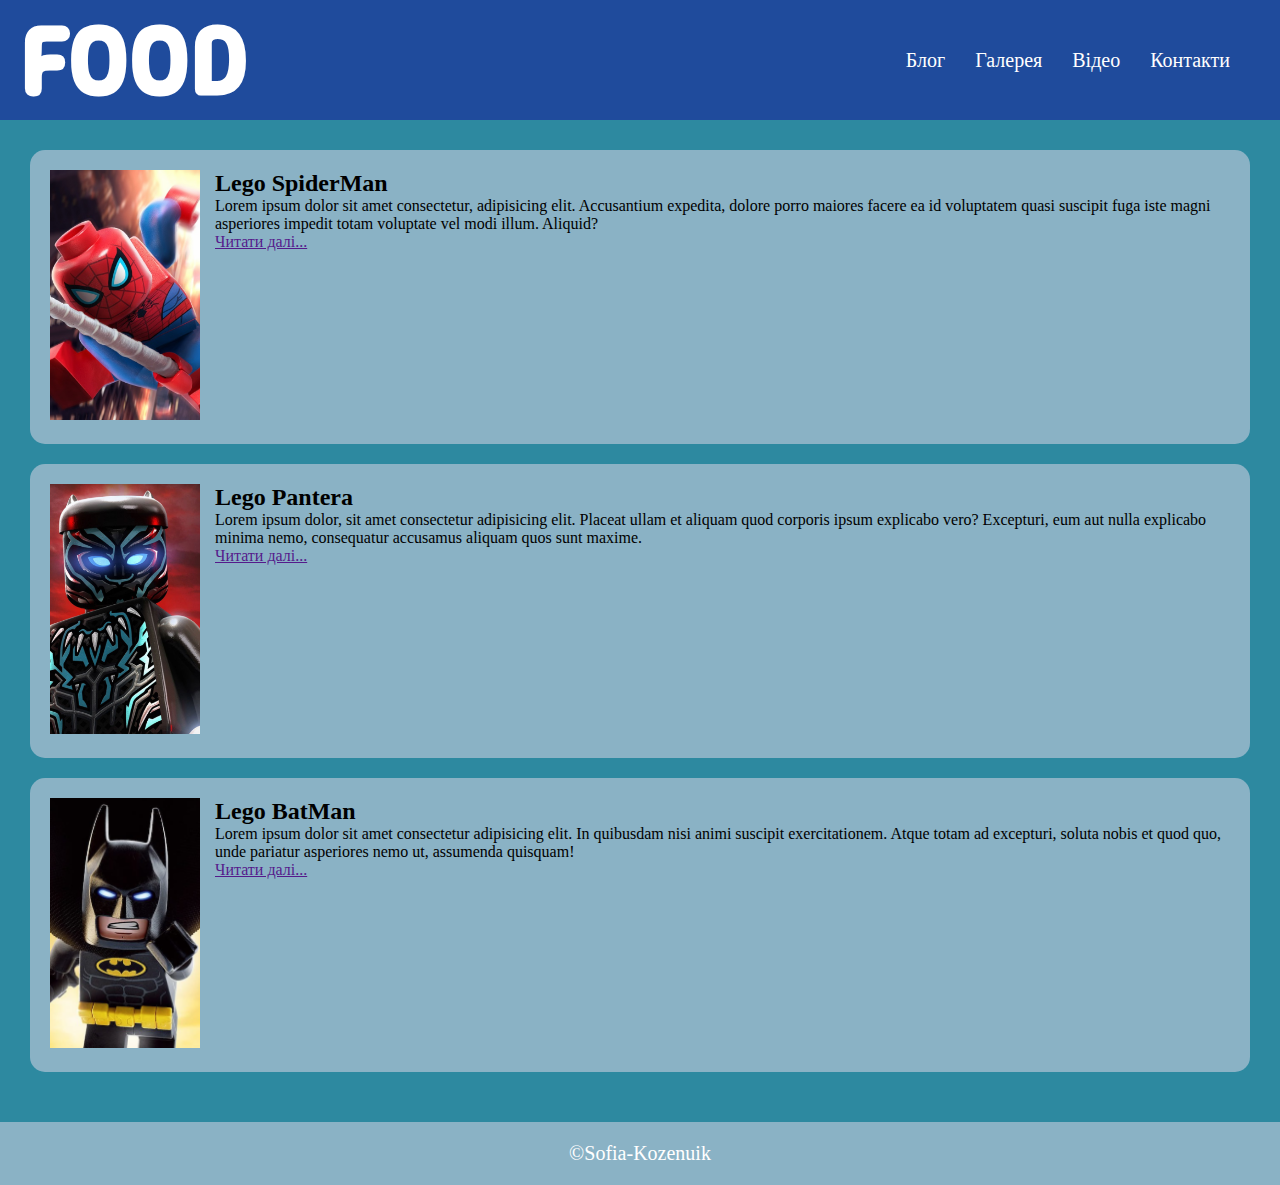
<file: index.html>
<!DOCTYPE html>
<html lang="en">
<head>
    <meta charset="UTF-8">
    <meta http-equiv="X-UA-Compatible" content="IE=edge">
    <meta name="viewport" content="width=device-width, initial-scale=1.0">
    <title>Lego головна сторінка</title>
    <link rel="shortcut icon" href="favicon.ico" type="image/x-icon">
    <link rel="stylesheet" href="style.css">
</head>
<body>
    <div class="header">
  <div class="logo">
    <h1>FOOD</h1>
  </div>
  
  <div class="menu"> 
<ul>
    <li>
        <a href="index.html">
            Блог
        </a>
    </li>
    <li>
        <a href="gallery.html">
            Галерея
        </a>
    </li>
    <li>
        <a href="video.html">
            Відео
        </a>
    </li>
    <li>
        <a href="contacts.html">
            Контакти
        </a>
    </li>

</ul>

  </div>

    </div>
    </div>
    <div class="main">
    <div class="post">
<div class="pic"> 
    <img src="img01.png"alt="">
</div>
<div class="text">
    <h2>
        Lego SpiderMan
    </h2>
<p>
    Lorem ipsum dolor sit amet consectetur, adipisicing elit. Accusantium expedita,
    dolore porro maiores facere ea id voluptatem quasi suscipit fuga iste magni
    asperiores impedit totam voluptate vel modi illum. Aliquid?

</p>
<a href="">
    Читати далі...
</a>
</div>
    </div>
    
    <div class="post">
        <div class="pic"> 
            <img src="img03.png"alt="">
        </div>
        <div class="text">
            <h2>
                Lego Pantera
            </h2>
        <p>
        Lorem ipsum dolor, sit amet consectetur adipisicing elit. Placeat ullam et aliquam quod corporis 
        ipsum explicabo vero? Excepturi, eum aut nulla explicabo minima nemo,
         consequatur accusamus aliquam quos sunt maxime.
        </p>
        <a href="">
            Читати далі...
        </a>
        </div>
            </div>
            <div class="post">
                <div class="pic"> 
                    <img src="img02.png"alt="">
                </div>
                <div class="text">
                    <h2>
                        Lego BatMan
                    </h2>
                <p>
                    Lorem ipsum dolor sit amet consectetur adipisicing elit.
                     In quibusdam nisi animi suscipit exercitationem. Atque totam ad excepturi,
                     soluta nobis et quod quo, unde pariatur asperiores nemo ut, assumenda quisquam!
                
                </p>
                <a href="">
                    Читати далі...
                </a>
                </div>
                    </div>
                            
    </div>

    <div class="footer">
        <p>
            &copy;Sofia-Kozenuik
        </p>
    </div>

</body>
</html>
</file>
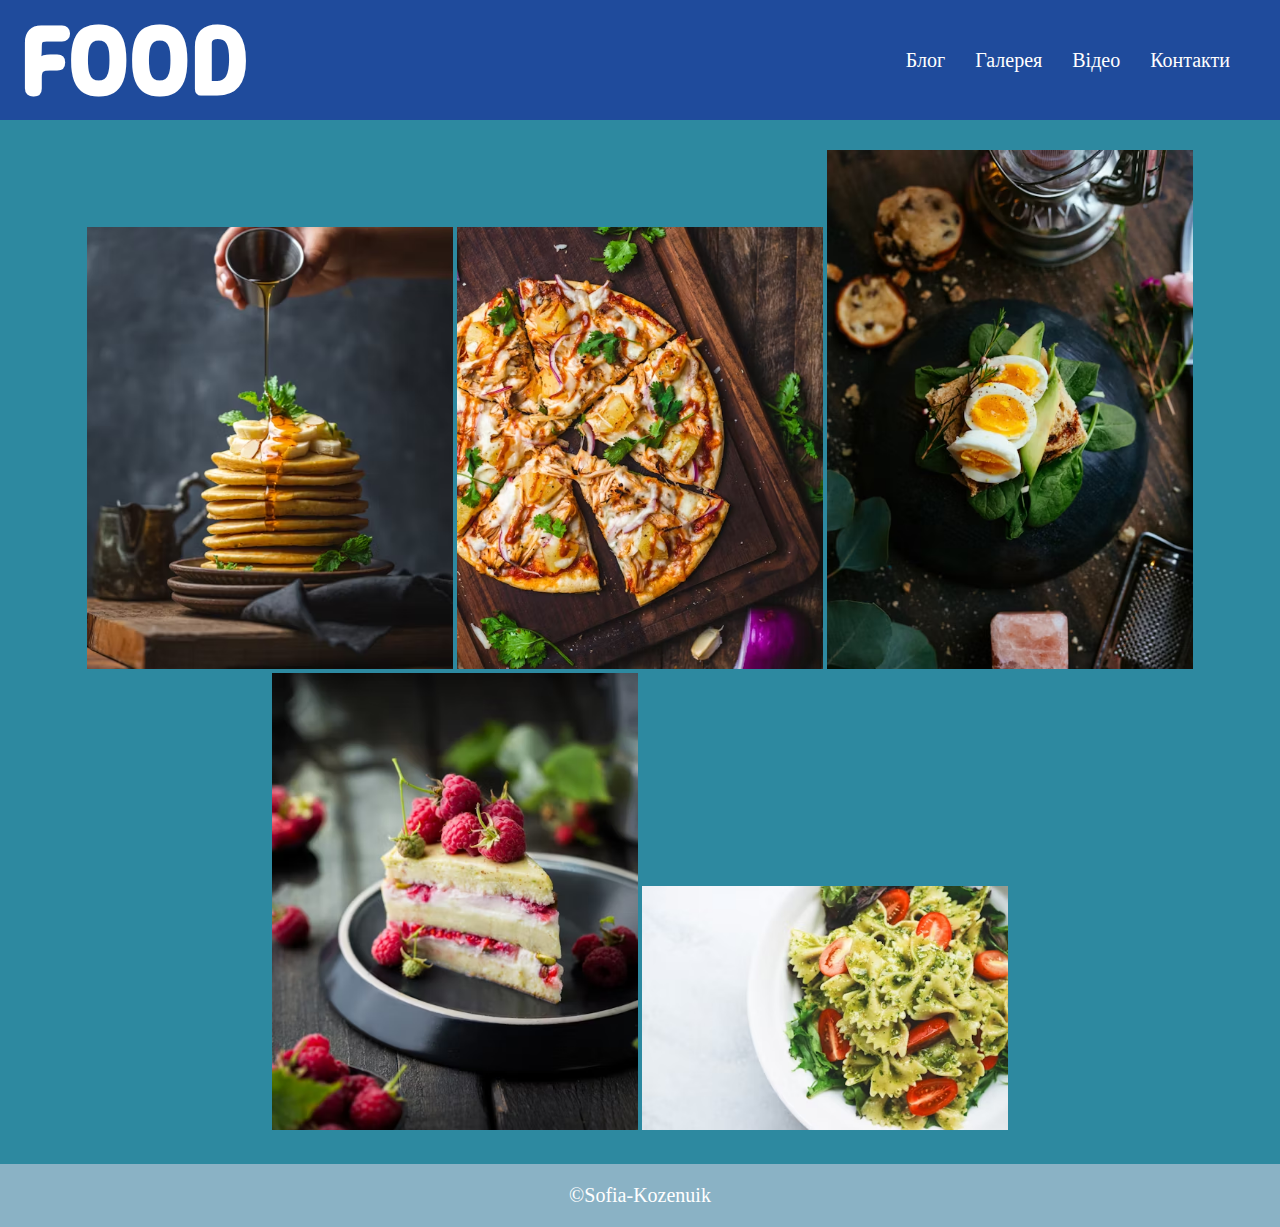
<file: gallery.html>
<!DOCTYPE html>
<html lang="en">
<head>
    <meta charset="UTF-8">
    <meta http-equiv="X-UA-Compatible" content="IE=edge">
    <meta name="viewport" content="width=device-width, initial-scale=1.0">
    <title>Lego головна сторінка</title>
    <link rel="shortcut icon" href="favicon.ico" type="image/x-icon">
    <link rel="stylesheet" href="style.css">
</head>
<body>
    <div class="header">
  <div class="logo">
    <h1>FOOD</h1>
  </div>
  
  <div class="menu"> 
<ul>
    <li>
        <a href="index.html">
            Блог
        </a>
    </li>
    <li>
        <a href="gallery.html">
            Галерея
        </a>
    </li>
    <li>
        <a href="video.html">
            Відео
        </a>
    </li>
    <li>
        <a href="contacts.html">
            Контакти
        </a>
    </li>

</ul>

  </div>

    </div>
    </div >
    <div class="main gallery">
       <img src="блінчікі.avif">
       <img src="піца,.avif">
       <img src="салатік.avif">
       <img src="тортік.avif">
       <img src="паста.avif">
       

    </div>

    <div class="footer">
        <p>
            &copy;Sofia-Kozenuik
        </p>
    </div>

</body>
</html>
</file>
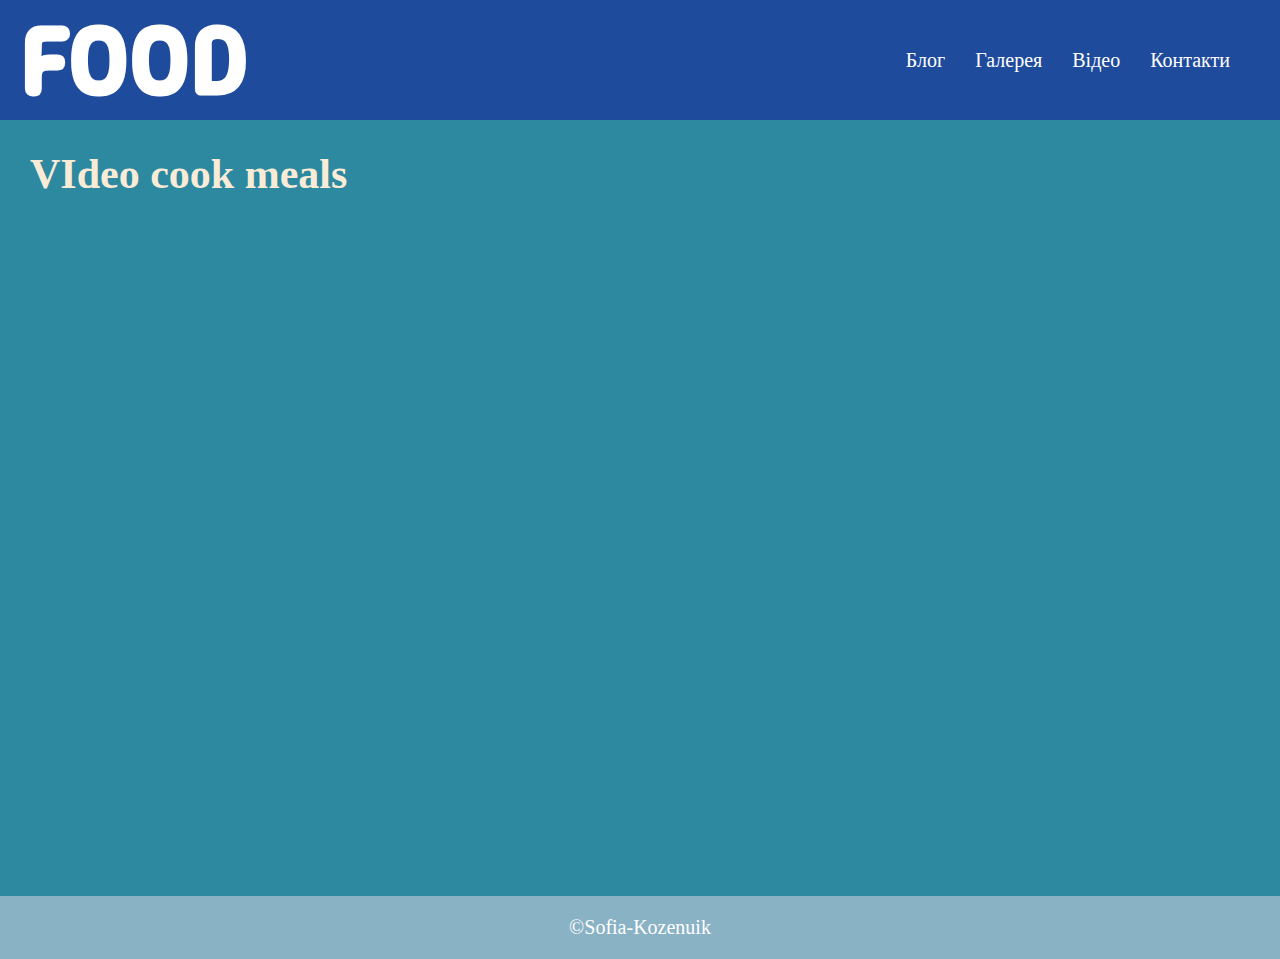
<file: Video.html>
<!DOCTYPE html>
<html lang="en">
<head>
    <meta charset="UTF-8">
    <meta http-equiv="X-UA-Compatible" content="IE=edge">
    <meta name="viewport" content="width=device-width, initial-scale=1.0">
    <title>Lego головна сторінка</title>
    <link rel="shortcut icon" href="favicon.ico" type="image/x-icon">
    <link rel="stylesheet" href="style.css">
</head>
<body>
    <div class="header">
  <div class="logo">
    <h1>FOOD</h1>
  </div>
  
  <div class="menu"> 
<ul>
    <li>
        <a href="index.html">
            Блог
        </a>
    </li>
    <li>
        <a href="gallery.html">
            Галерея
        </a>
    </li>
    <li>
        <a href="video.html">
            Відео
        </a>
    </li>
    <li>
        <a href="contacts.html">
            Контакти
        </a>
    </li>

</ul>

  </div>

    </div>
    </div >
    <div class="main Video">
        <h2 class="textvideo">
            VIdeo cook meals
        </h2>
        
        <iframe width="560" height="315" src="https://www.youtube.com/embed/yh3Zx25q16I?si=IgVo1be4gonPfhFc" 
        title="YouTube video player"
         frameborder="0" allow="accelerometer; autoplay; clipboard-write; encrypted-media;
         gyroscope; picture-in-picture; web-share" referrerpolicy="strict-origin-when-cross-origin"
          allowfullscreen></iframe>

          <iframe width="560" height="315" src="https://www.youtube.com/embed/p1CNTbxxlEs?si=lvHy9dbPJRdqSxIH"
           title="YouTube video player" frameborder="0" allow="accelerometer; autoplay; clipboard-write;
            encrypted-media; gyroscope; picture-in-picture;
           web-share" referrerpolicy="strict-origin-when-cross-origin" allowfullscreen></iframe>

           <iframe width="560" height="315" src="https://www.youtube.com/embed/AnRTfDSwKBQ?si=P4iu8Dzd4qknYKDR"
            title="YouTube video player" frameborder="0" allow="accelerometer; autoplay; clipboard-write;
             encrypted-media; gyroscope; picture-in-picture; web-share" 
           referrerpolicy="strict-origin-when-cross-origin" allowfullscreen></iframe>

           <iframe width="560" height="315" src="https://www.youtube.com/embed/VYBA-M361gI?si=Rsl6ilW0EI7wxZJP"
            title="YouTube video player" frameborder="0" allow="accelerometer; autoplay; clipboard-write;
             encrypted-media; gyroscope; picture-in-picture; web-share"
            referrerpolicy="strict-origin-when-cross-origin" allowfullscreen></iframe>
    </div>

    <div class="footer">
        <p>
            &copy;Sofia-Kozenuik
        </p>
    </div>

</body>
</html>
</file>
<file: style.css>
@import url('https://fonts.googleapis.com/css2?family=Madimi+One&display=swap');

 *{
    margin: 0;
    padding: 0;
    box-sizing: border-box
}
.header {
height: 120px;
background-color: rgb(31, 75, 156);
display: flex;
justify-content: space-between;
align-items: center;
}
.logo{
    color: rgb(255, 255, 255);
    font-size: 48px;
    margin-left: 20px;
    font-family: "Madimi One", sans-serif;
}
.main{
    padding: 30px;
    background-color: rgb(45, 137, 160);
}
.post{ 
    background-color: rgb(138, 178, 197);
    display: flex;
    padding: 20px;
    border-radius: 15px;
    margin-bottom: 20px;
}
.pic img{
width: 150px;
height: 250px;
margin-right: 15px;
}
ul{
    display: flex;
    gap: 30px;
    list-style: none;
    margin-right: 50px;
}
.menu a{
    color: rgb(255, 255, 255);
    font-size: 20px;
    text-decoration: none;
}
.footer{
    background-color:rgb(138, 178, 197);;
    padding: 20px;
    text-align: center;
    color: rgb(255, 255, 255);
    font-size: 20px;
}
.gallery img{
    width: 30%;
    opacity: 0./;
}
.gallery{
    text-align: center;
}
.gallery img:hover{
    opacity: 1;
}
.video{
width: 90%;
text-align: center;
}
.textvideo{
    color: antiquewhite;
    font-size: 42px;
    margin-bottom: 30px;
}
</file>
